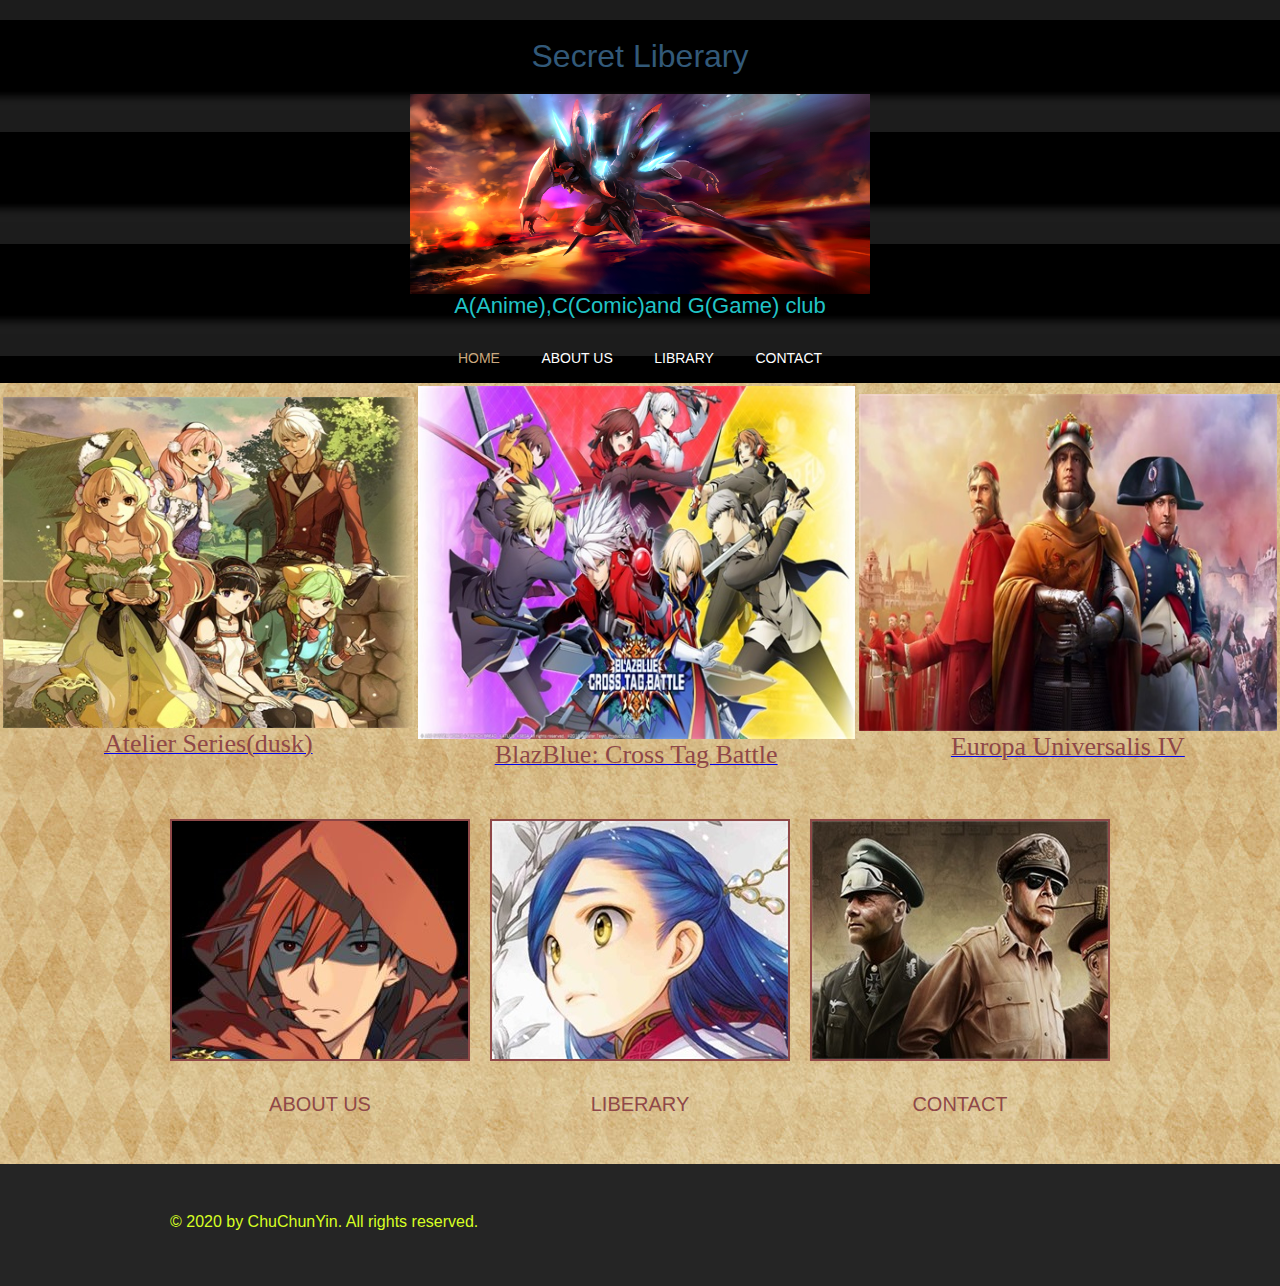
<file: index.html>
<!doctype html>
<!-- 
  Full Name  : ChuChunYin
  Student ID :190141109
  Class      :DSA1A
-->
<html>
<head>
	<meta charset="UTF-8">
	<title>ACG club of CCY</title>
	<link rel="stylesheet" type="text/css" href="css/style.css">
</head>
<body>
	<div id="header">
				  <tp>Secret Liberary</tp>
				<p>&nbsp; </p>
	  <p><a class="logo"><img src="images/logo.jpg" alt=""></a></p>
	  <p>A(Anime),C(Comic)and G(Game) club</p>
		<ul id="navigation">
			<li class="selected">
				<a href="index.html">Home</a>
		  </li>
			<li>
				<a href="about.html">about us</a>
			</li>
			<li>
				<a href="liberary.html">Library</a>
			</li>
			<li>
				<a href="contact.html">contact</a>
			</li>
	  </ul>
</div>
	<div id="body">
		<div id="featured">
		  <table width="100%" border="0" align="center">
		  <tbody>
		    <tr>
		      <td><a href="AtelierSeries.html"><img src="images/As.jpg" alt="" width="456" height="368" title="Atelier" ><span>Atelier Series(dusk)</span></a></td>
		      <td><a href="blazeblue.html"><img src="images/G(XAC).jpg" alt="" width="456" height="368" title="BlazrBlue"  ><span>BlazBlue: Cross Tag Battle</span></a></td>
		      <td><a href="EU.html"><img src="images/Gs.jpg" alt="" width="456" height="368" title="EU"  ><span>Europa Universalis IV</span></a></td>
	        </tr>
	      </tbody>
	  </table>
		</div>

		<p>&nbsp;</p>
		<ul>
			<li>
				<a href="about.html">
					<img src="images/aboutme.jpg" alt="">
					<span>ABOUT us</span>
				</a>
			</li>
			<li>
				<a href="liberary.html">
					<img src="images/liberary.jpg" alt="">
					<span>LIBERARY</span>
				</a>
			</li>
			<li>
				<a href="contact.html">
					<img src="images/contact.jpg" alt="">
					<span>CONTACT</span>
				</a>
			</li>
		</ul>
	</div>
	<div id="footer">
		<div>
			<p>&copy; 2020 by ChuChunYin. All rights reserved.</p>

		</div>
	</div>
</body>
</html>
</file>
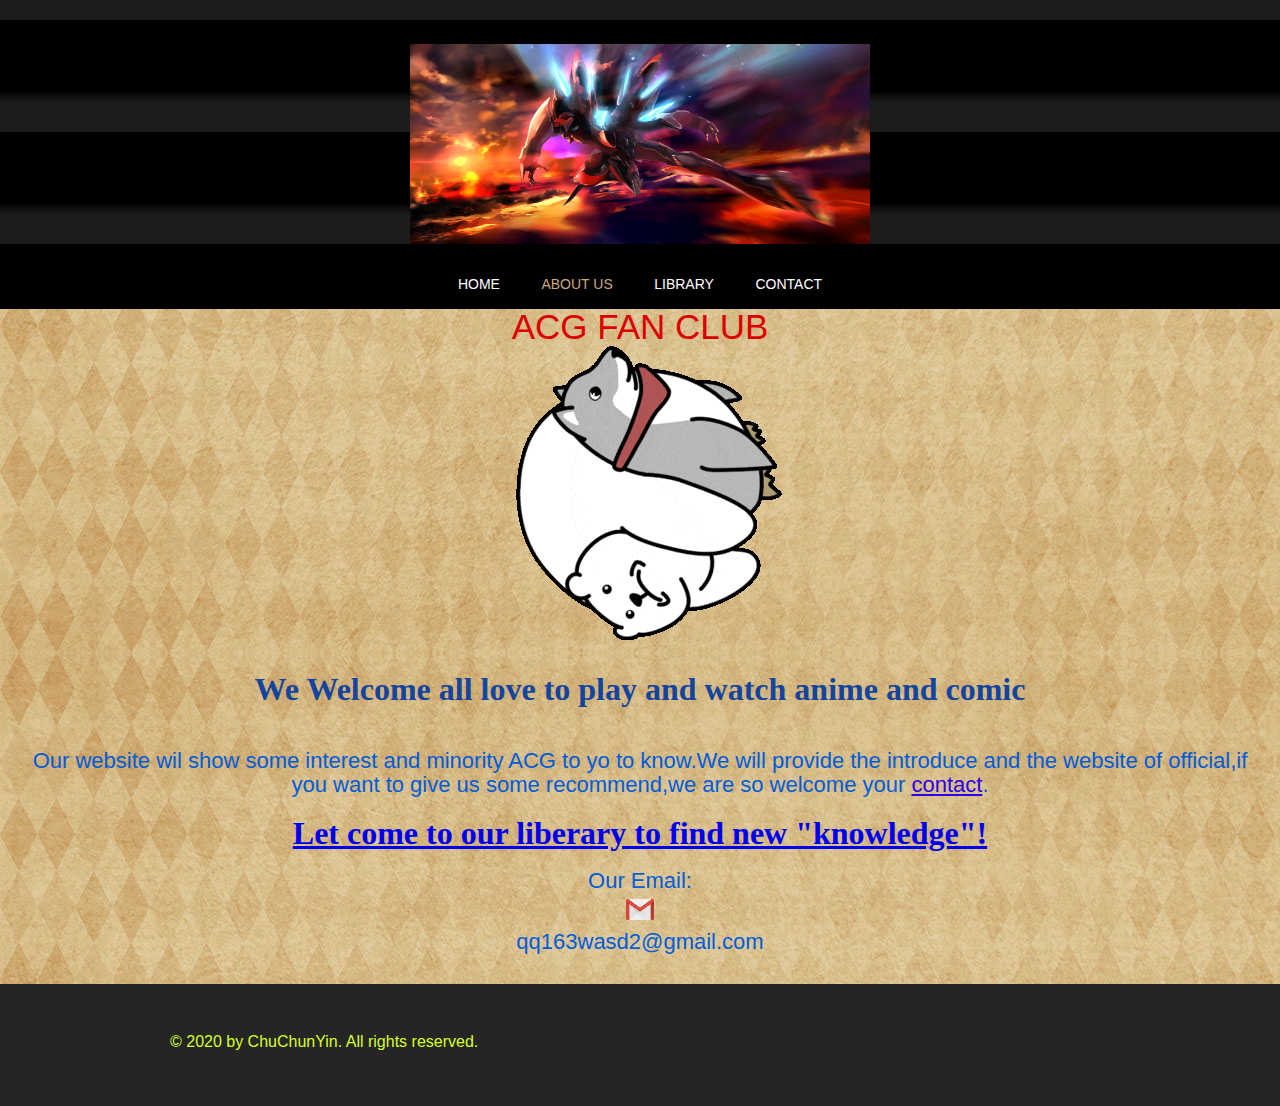
<file: about.html>
<!doctype html>
<!-- 
  Full Name  : ChuChunYin
  Student ID :190141109
  Class      :DSA1A
-->
<html>
<head>
	<meta charset="UTF-8">
	<meta name="viewport" content="width=device-width, initial-scale=1.0">
	<title>About - ChuChunYin</title>
	<link rel="stylesheet" type="text/css" href="css/style.css">
</head>
<body>
	<div id="header">
		<a href="index.html" class="logo">
			<img src="images/logo.jpg" alt="">
		</a>
		<ul id="navigation">
            <li>
				<a href="index.html">Home</a>
		    </li>
			<li class="selected">
				<a href="about.html">about us</a>
			</li>
			<li >
				<a href="liberary.html">Library</a>
			</li>
			<li>
				<a href="contact.html">contact</a>
			</li>
	  </ul>
	</div>
	<div id="body">
		<h1>ACG Fan club
		</h1><div>
			<img src="images/Funnyquin.gif" alt="">
			<div class="article">
			  <h3>We Welcome all love to play and watch anime and comic</h3>
			  <p>&nbsp;</p>
			  <p>&nbsp;</p>
				<p>
					Our website wil show some interest and minority ACG to yo to know.We will provide the introduce and the website of official,if you want to give us some recommend,we are so welcome your <a href="contact.html">contact</a>.</p>
				<p>&nbsp;</p>
				<h3><a href="liberary.html">Let come to our liberary to find new &quot;knowledge&quot;!</a><a href="liberary.html">				</a>			    </h3>
				<p>&nbsp;</p>
			  <p>Our Email:</p>
			  <p> <img src="images/Gmail-icon.png"  alt=""/> </p>
			  <p>qq163wasd2@gmail.com</p>
			</div>
		</div>
	</div>
	<div id="footer">
		<div>
			<p>&copy; 2020 by ChuChunYin. All rights reserved.</p>
		</div>
	</div>
</body>
</html>
</file>
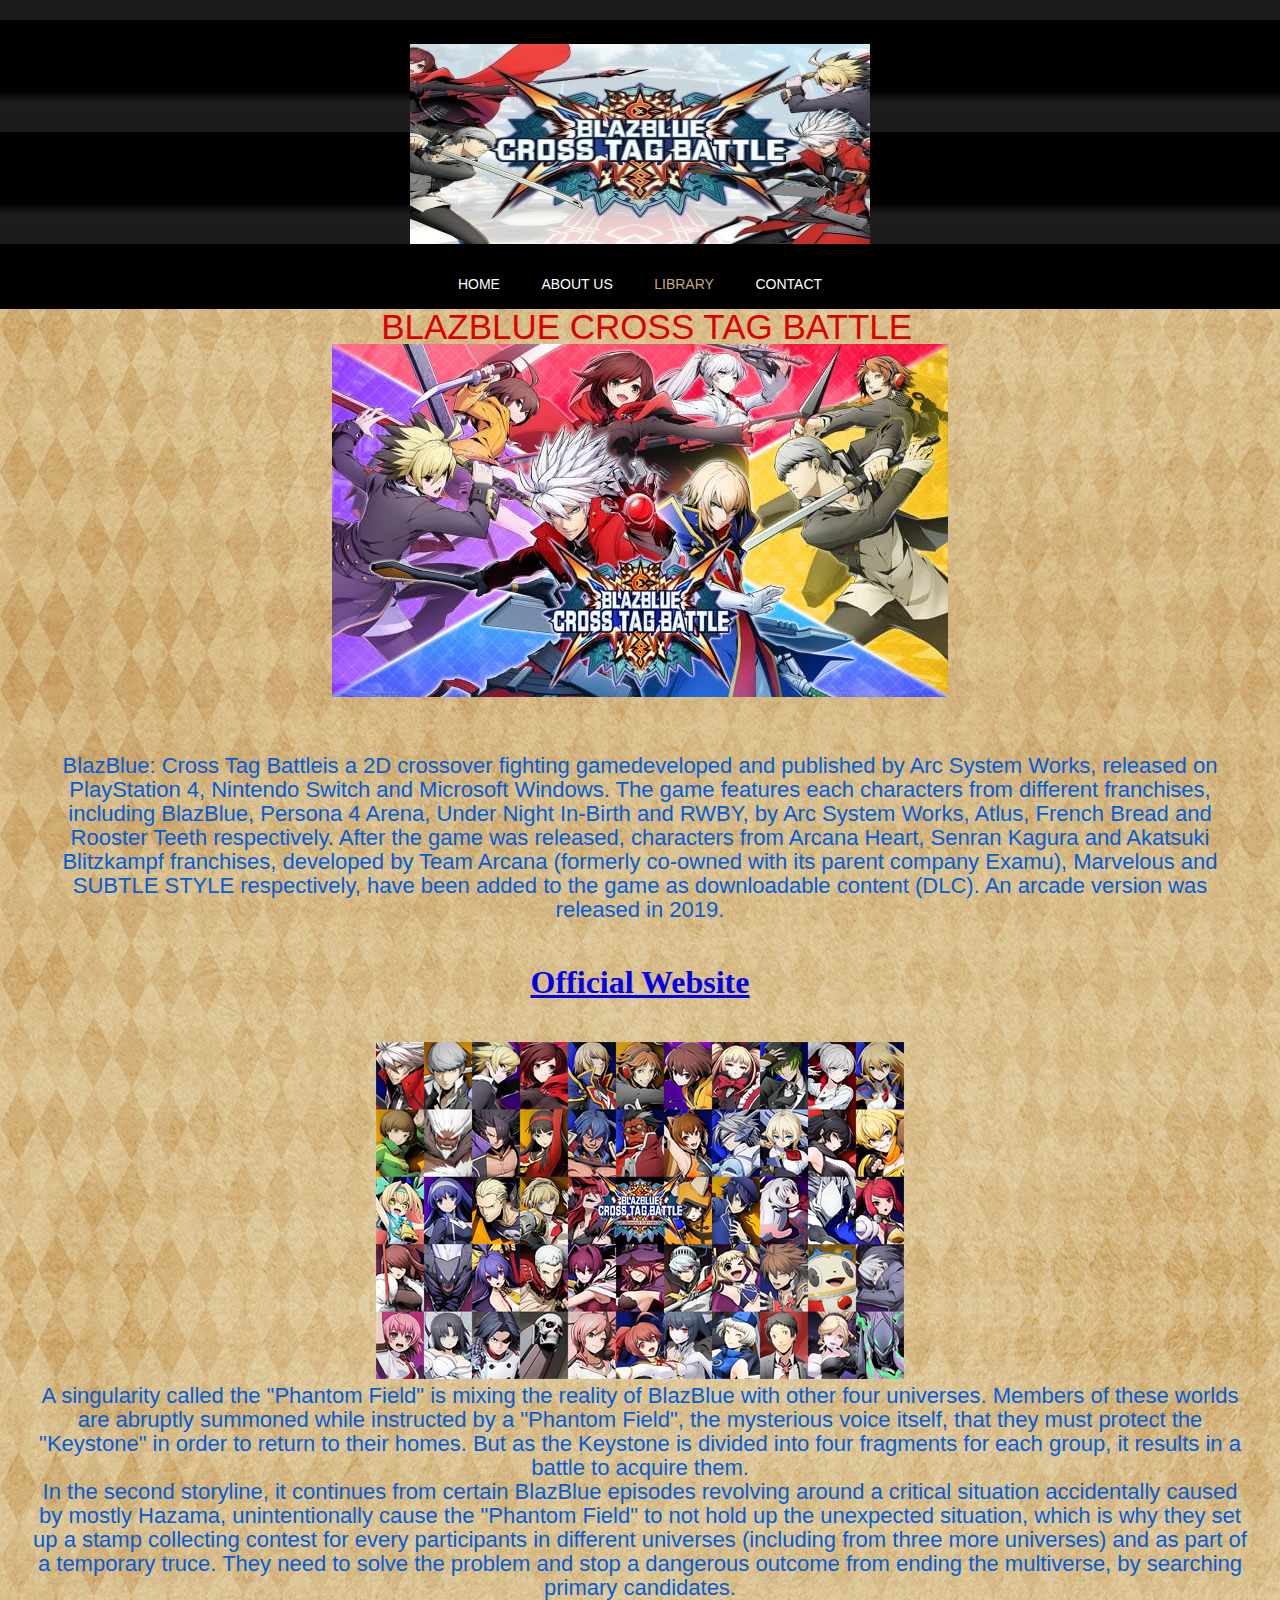
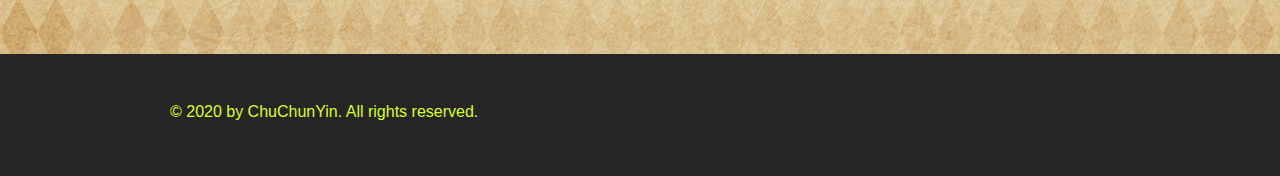
<file: blazeblue.html>
<!doctype html>
<!-- 
  Full Name  : ChuChunYin
  Student ID :190141109
  Class      :DSA1A
-->
<html>
<head>
	<meta charset="utf-8">
	<meta name="viewport" content="width=device-width, initial-scale=1.0">
	<title>Blaze Blues TAG - ACG Club</title>
	<link rel="stylesheet" type="text/css" href="css/style.css">
	<style type="text/css">
	body {

}
    </style>
</head>
<body>

	<div id="header">
		<a href="https://www.blazblue.jp/tag/" class="logo">
			<img src="images/BBTAG_LOGO.jpg" alt="">
		</a>
		<ul id="navigation">
            <li>
				<a href="index.html">Home</a>
		    </li>
			<li>
				<a href="about.html">about us</a>
			</li>
			<li class="selected">
				<a href="liberary.html">Library</a>
			</li>
			<li>
				<a href="contact.html">contact</a>
			</li>
	  </ul>
	</div>
	<div id="body">
		<h1>&nbsp;</h1>
		<h1><span>BLAZBLUE CROSS TAG BATTLE</span></h1>
		<div>
			<img src="images/BlazBlue-Cross-Tag-Battle-01.jpg" alt="">
			<div class="article">
				<p>&nbsp;
				</p>
				<p>BlazBlue: Cross Tag Battleis a 2D crossover fighting gamedeveloped and published by Arc System Works, released on PlayStation 4, Nintendo Switch and Microsoft Windows. The game features each characters from different franchises, including BlazBlue, Persona 4 Arena, Under Night In-Birth and RWBY, by Arc System Works, Atlus, French Bread and Rooster Teeth respectively. After the game was released, characters from Arcana Heart, Senran Kagura and Akatsuki Blitzkampf franchises, developed by Team Arcana (formerly co-owned with its parent company Examu), Marvelous and SUBTLE STYLE respectively, have been added to the game as downloadable content (DLC). An arcade version was released in 2019.</p>
				<p>&nbsp;</p>
			  <p>&nbsp;</p>
				<h3><a href="https://www.blazblue.jp/tag/">Official Website</a></h3>
				<p>&nbsp;</p>
				<p>&nbsp;</p>
				<p><img src="images/BTAG02.png" width="528" height="337" alt=""/></p>
			  <p>A singularity called the &quot;Phantom Field&quot; is mixing the reality of BlazBlue with other four universes. Members of these worlds are abruptly summoned while instructed by a &quot;Phantom Field&quot;, the mysterious voice itself, that they must protect the &quot;Keystone&quot; in order to return to their homes. But as the Keystone is divided into four fragments for each group, it results in a battle to acquire them.</p>
			  <p>In the second storyline, it continues from certain BlazBlue episodes revolving around a critical situation accidentally caused by mostly Hazama, unintentionally cause the &quot;Phantom Field&quot; to not hold up the unexpected situation, which is why they set up a stamp collecting contest for every participants in different universes (including from three more universes) and as part of a temporary truce. They need to solve the problem and stop a dangerous outcome from ending the multiverse, by searching primary candidates.			  </p>
			  <p>&nbsp;</p>
			</div>
		</div>
	</div>
	<div id="footer">
		<div>
			<p>&copy; 2020 by ChuChunYin. All rights reserved.</p>
	  </div>
</div>
</body>
</html>
</file>
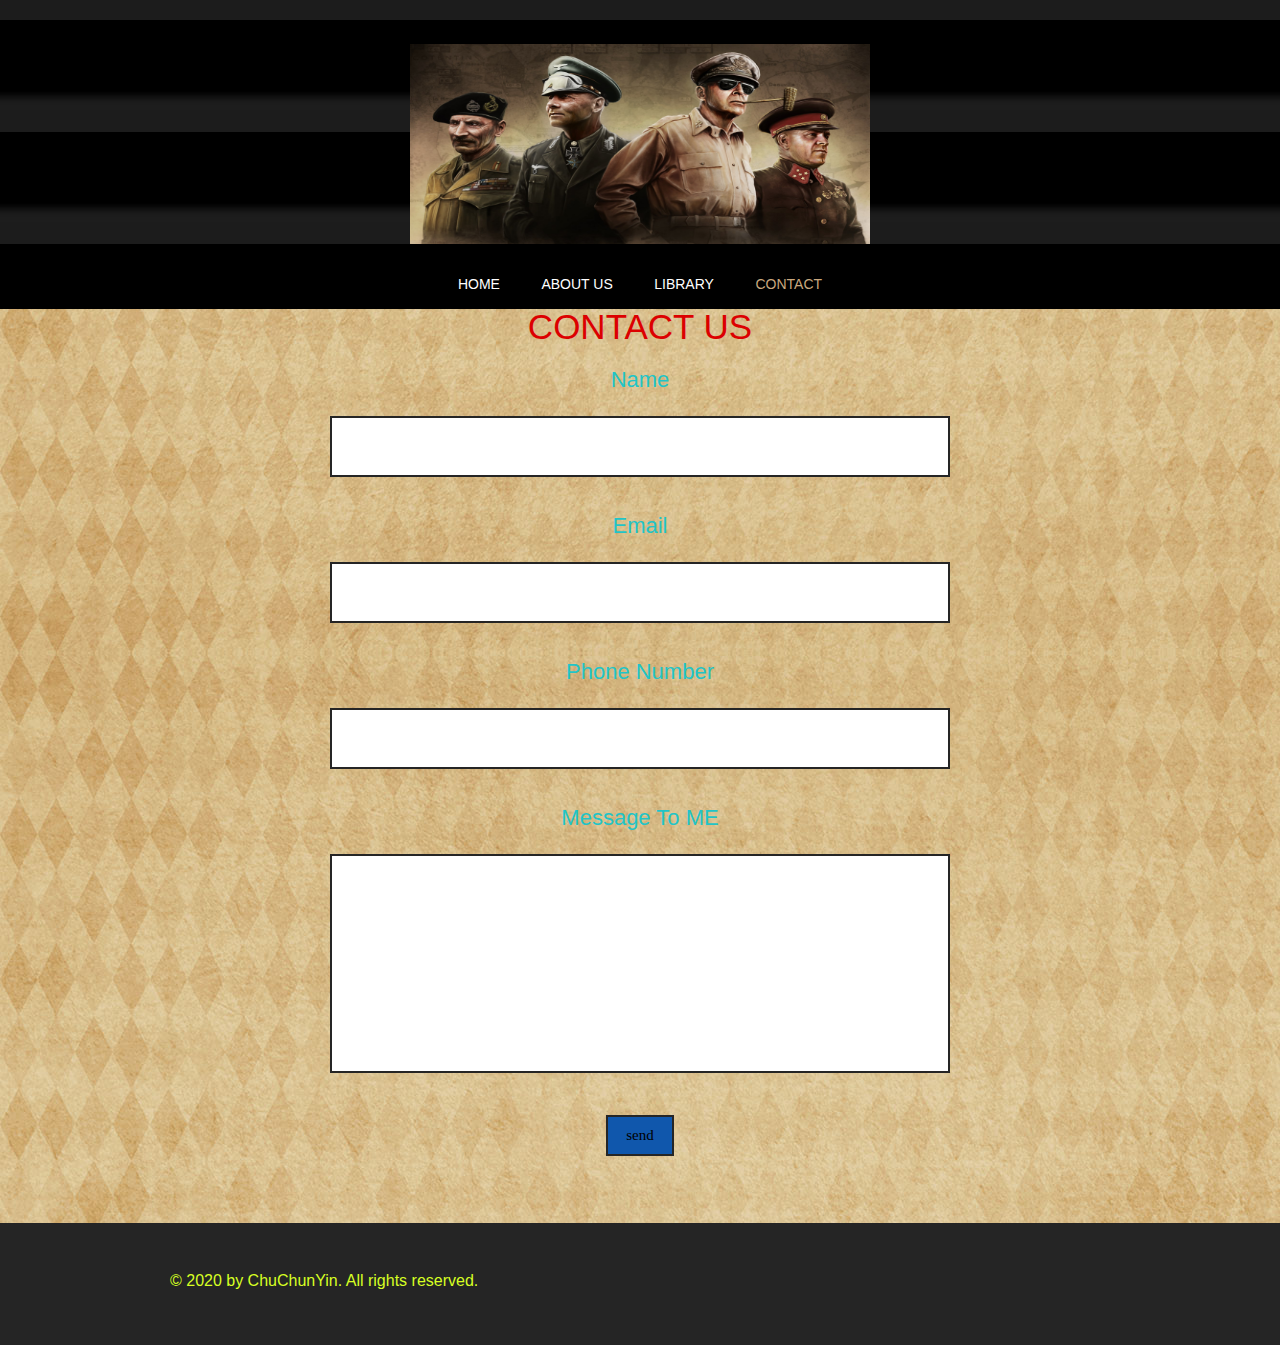
<file: contact.html>
<!doctype html>
<!-- 
  Full Name  : ChuChunYin
  Student ID :190141109
  Class      :DSA1A
-->
<html>
<head>
	<meta charset="UTF-8">
	<meta name="viewport" content="width=device-width, initial-scale=1.0">
	<title>Contact - ACG CLUB</title>
	<link rel="stylesheet" type="text/css" href="css/style.css" >
	<script type="text/javascript" src="js/check.js"></script>
</head>
<body>
	<div id="header">
		<a href="index.html" class="logo">
			<img src="images/ContactLogo.jpg" alt="">
		</a>
		<ul id="navigation">
			<li >
				<a href="index.html">Home</a>
		  </li>
			<li>
				<a href="about.html">about us</a>
			</li>
			<li>
				<a href="liberary.html">Library</a>
			</li>
			<li class="selected">
				<a href="contact.html">contact</a>
			</li>
	  </ul>
</div>
	<div id="body">
		<h1><span>CONTACT US</span></h1><form action="contact.html">
		  <p>Name	      </p>
		  <p>&nbsp;</p>
		  <p>
		    <input type="text" name="fname" id="fname" >
	      </p>
		  <p>Email</p>
		  <p>&nbsp;</p>
		  <p>
		    <input type="text" name="email" id="email" >
	      </p>
		  <p>Phone Number</p>
		  <p>&nbsp;</p>
		  <p>
		    <input type="text" name="phone" id="phone" >
	      </p>
		  <p>Message To ME</p>
		  <p>&nbsp;</p>
		  <p>
		    <textarea name="message" id="message"></textarea>
		    <input type="submit" name="send" id="send" value="send" onClick="checkvalue()">
	      </p>
		</form>
	</div>
	<div id="footer">
		<div>
			<p>&copy; 2020 by ChuChunYin. All rights reserved.</p>

	  </div>
	</div>
</body>
</html>
</file>
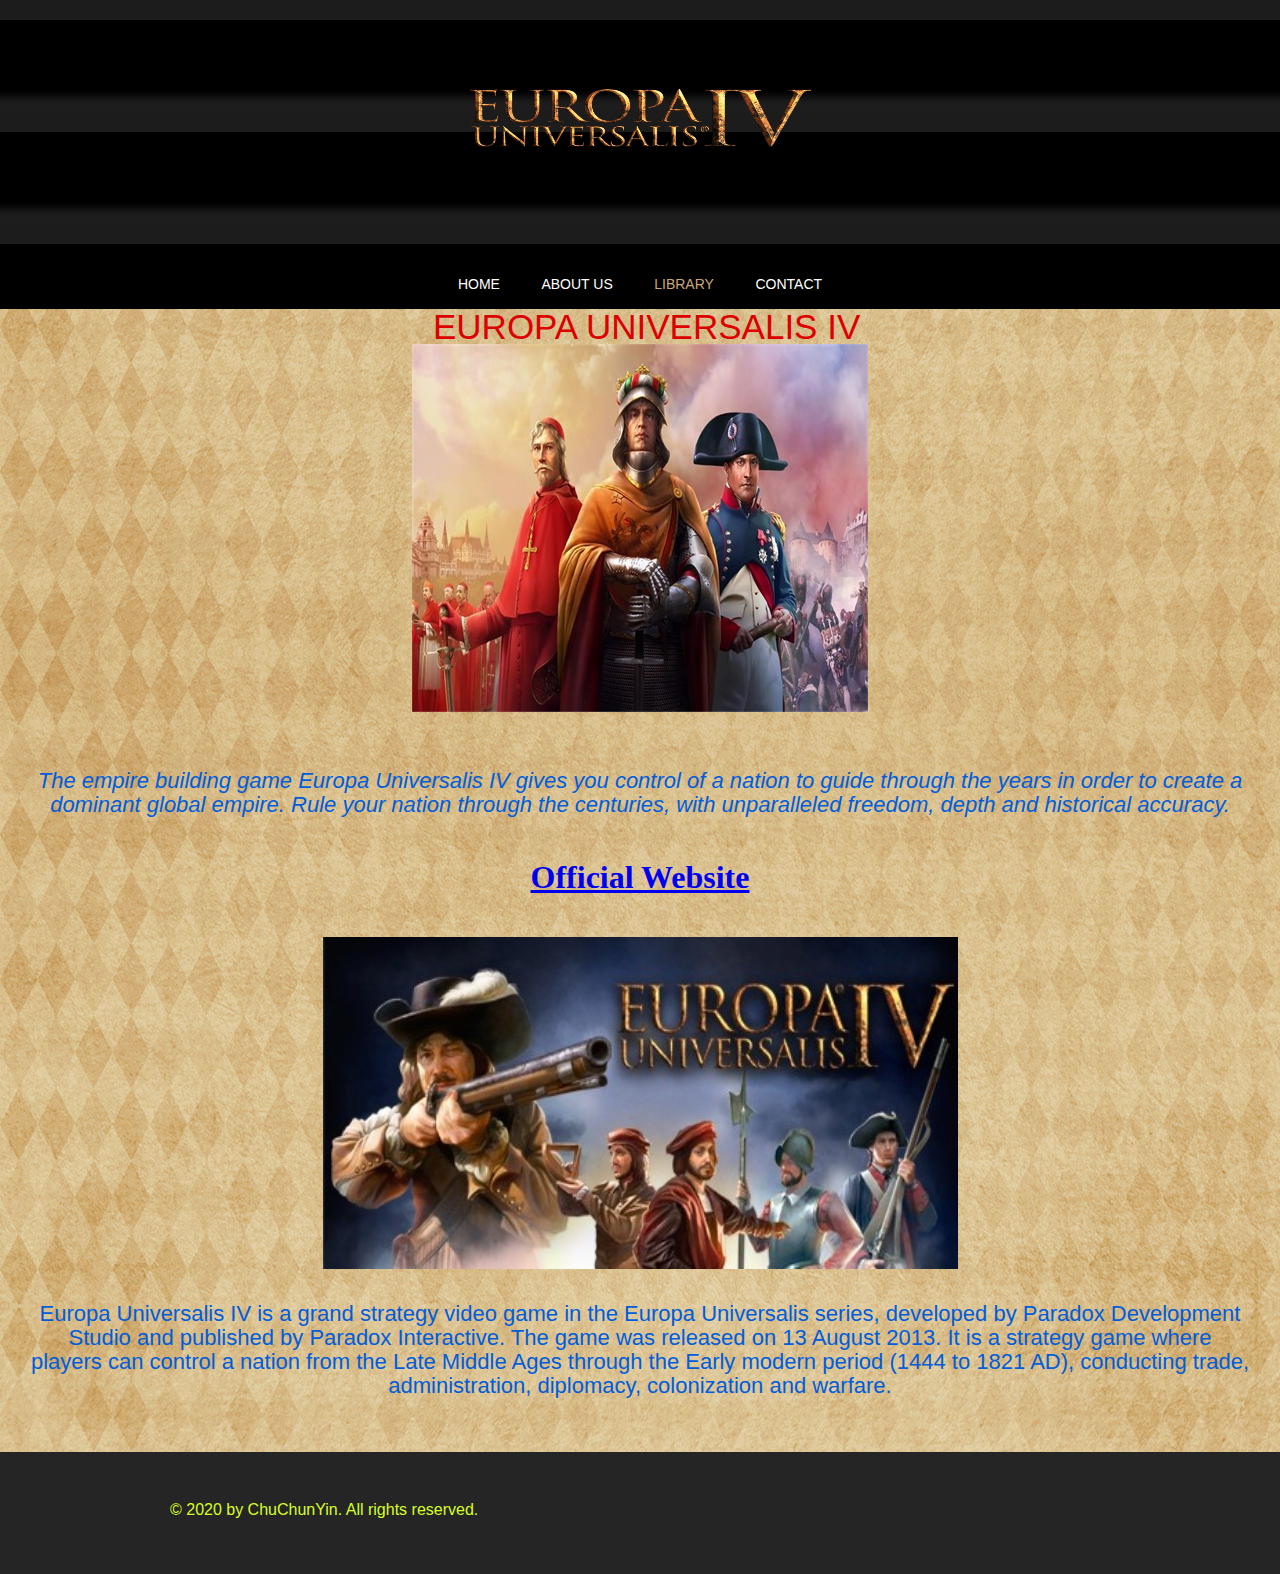
<file: EU.html>
<!doctype html>
<!-- 
  Full Name  : ChuChunYin
  Student ID :190141109
  Class      :DSA1A
-->
<html>
<head>
	<meta charset="utf-8">
	<meta name="viewport" content="width=device-width, initial-scale=1.0">
	<title>Atelier Series - ACG Club</title>
	<link rel="stylesheet" type="text/css" href="css/style.css">
	<script type="text/javascript" src="js/check.js" ></script>
	<style type="text/css">
	body {

}
    </style>
</head>
<body>

	<div id="header">
		<a href="https://www.paradoxplaza.com/europa-universalis-all/" class="logo">
			<img src="images/EU4logo.png" alt="">
		</a>
		<ul id="navigation">
            <li>
				<a href="index.html">Home</a>
	      </li>
			<li>
				<a href="about.html">about us</a>
			</li>
			<li class="selected">
				<a href="liberary.html">Library</a>
			</li>
			<li>
				<a href="contact.html">contact</a>
			</li>
	  </ul>
</div>
	<div id="body">
		<h1>&nbsp;</h1>
		<h1><span>Europa Universalis IV</span>
		</h1><div>
			<img src="images/Gs.jpg" alt="">
			<div class="article">
				<p>&nbsp;
				</p>
				<p><em>The empire building game Europa Universalis IV gives you control of a nation to guide through the years in order to create a dominant global empire. Rule your nation through the centuries, with unparalleled freedom, depth and historical accuracy.</em></p>
				<p>&nbsp;</p>
			  <p>&nbsp;</p>
				<h3><a href="https://www.paradoxplaza.com/europa-universalis-all/">Official Website</a></h3>
			  <p>&nbsp;</p>
				<p>&nbsp;</p>
				<h2><img src="images/EU402jpg.jpg" width="635" height="332" alt=""/></h2>
				<p>Europa Universalis IV is a grand strategy video game in the Europa Universalis series, developed by Paradox Development Studio and published by Paradox Interactive. The game was released on 13 August 2013. It is a strategy game where players can control a nation from the Late Middle Ages through the Early modern period (1444 to 1821 AD), conducting trade, administration, diplomacy, colonization and warfare.</p>
				<p>&nbsp;</p>
			</div>
		</div>
	</div>
	<div id="footer">
		<div>
			<p>&copy; 2020 by ChuChunYin. All rights reserved.</p>
	  </div>
</div>
</body>
</html>
</file>
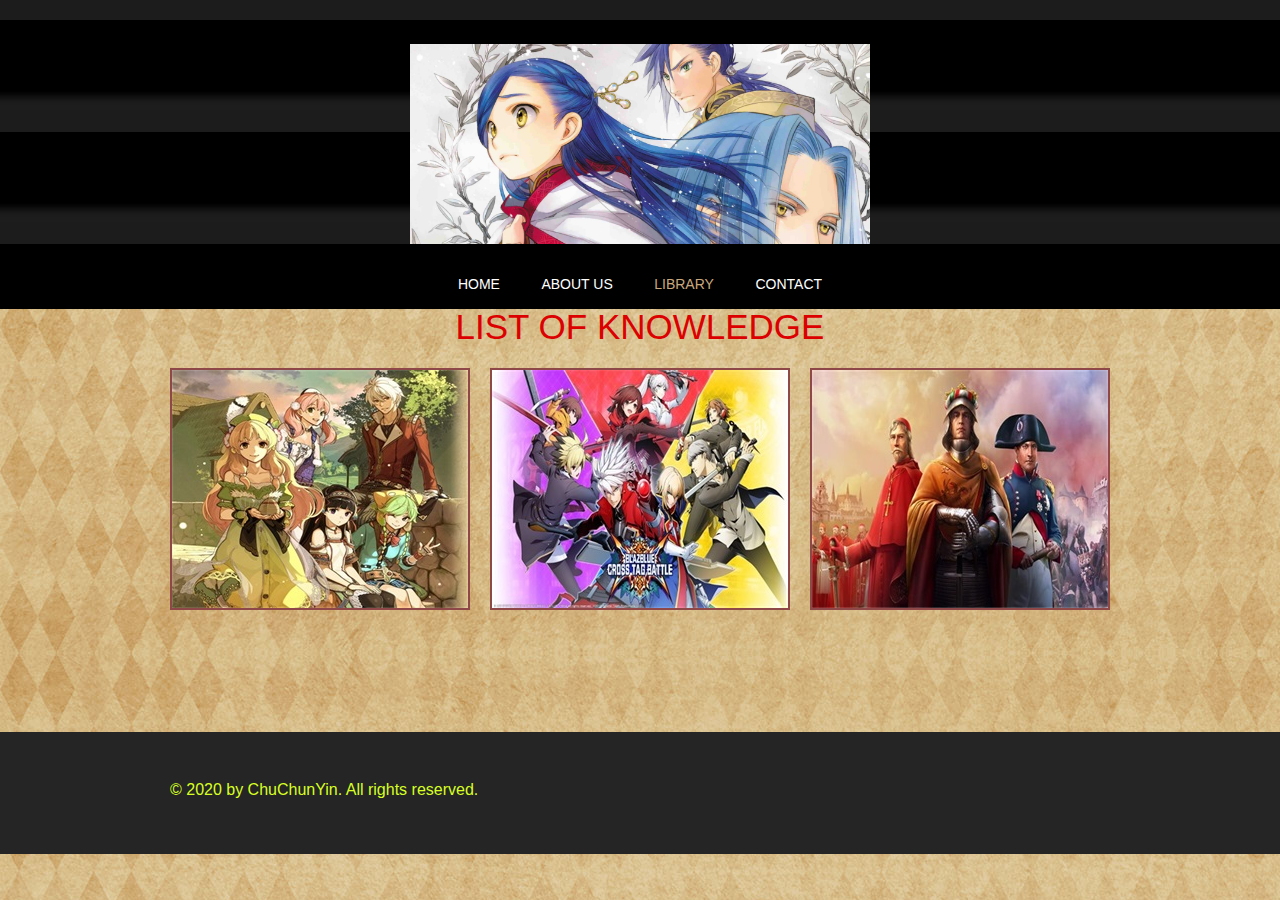
<file: liberary.html>
<!doctype html>
<!-- 
  Full Name  : ChuChunYin
  Student ID :190141109
  Class      :DSA1A
-->
<html>
<head>
	<meta charset="UTF-8">
	<meta name="viewport" content="width=device-width, initial-scale=1.0">
	<title>Gallery - Mustache Enthusiast</title>
	<link rel="stylesheet" type="text/css" href="css/style.css">
</head>
<body>
	<div id="header">
		<a href="index.html" class="logo">
			<img src="images/LiberaryLogo.jpg" alt="">
		</a>
		<ul id="navigation">
            <li>
				<a href="index.html">Home</a>
		    </li>
			<li>
				<a href="about.html">about us</a>
			</li>
			<li class="selected">
				<a href="liberary.html">Library</a>
			</li>
			<li>
				<a href="contact.html">contact</a>
			</li>
	  </ul>
	</div>
	<div id="body">
		<h1><span>LIST OF KNOWLEDGE</span>
		</h1><ul class="gallery">
			<li>
				<a href="AtelierSeries.html">
					<img src="images/Ass.jpg" alt="">
				</a>
			</li>
			<li>
				<a href="blazeblue.html">
					<img src="images/G(XACC).jpg" alt="">
				</a>
			</li>
			<li>
				<a href="EU.html">
					<img src="images/Gss.jpg" alt="">
				</a>
			</li>

		</ul>
		<p>&nbsp;</p>
		<p>&nbsp;</p>
		<p>&nbsp;</p>
	</div>
	<div id="footer">
		<div>
			<p>&copy; 2020 by ChuChunYin. All rights reserved.</p>
		</div>
	</div>
</body>
</html>
</file>
<file: css/style.css>
/* 
  Full Name  : ChuChunYin
  Student ID :190141109
  Class      :DSA1A
*/
body {
	background: #fff;
	font-size: 14px;
	font-weight: normal;
	line-height: 1;
	margin: 0;
	min-width: 960px;
	padding: 0;
	background: url("../images/bg.jpg");
}
p {
	color: #21C4C7;
	line-height: 24px;
	font-family: "Arial Black", Gadget, sans-serif;
	font-size: 22px;
	font-weight: normal;
	margin: 0;
	padding: 0;
}
tp {
	color: #325979;
	line-height: 24px;
	font-family: "Arial Black", Gadget, sans-serif;
	font-size: 32px;
	font-weight: normal;
	margin: 0;
	padding: 0;
}
p a {
	color: #2E00EC;
	text-decoration: underline;
}
p a:hover {
	color: #898989;
}
#header {
	margin: 0 auto;
	padding: 44px 0 0;
	text-align: center;
	background: url(../images/bg_header.jpg);
}
#header a.logo {
	display: block;
	margin: 0 auto;

}
#header a.logo img {
	border: 0;
	display: block;
	margin: 0 auto;
	padding: 0;
	height: 200px;
	width:  460px;
}
#header ul {
	margin: 0;
	padding: 33px 0 15px;
}
#header ul li {
	display: inline;
	list-style: none;
	margin: 0;
	padding: 0 19px;
}
#header ul li a {
	color: white;
	display: inline-block;
	font-family: "Arial Black", Gadget, sans-serif;
	font-size: 14px;
	font-weight: normal;
	margin: 0;
	padding: 0 0 3px;
	text-decoration: none;
	text-transform: uppercase;
}
#header ul li a:hover, #header ul li.selected a {
	color: #caa87e;
}
#body {
	margin: 0;
	padding: 0 0 30px;
	text-align: center;
}
#body h1 {
	color: #DC0000;
	display: inline;
	font-family: "Arial";
	font-size: 35px;
	font-weight: normal;
	margin: 0;
	padding: 0;
	text-transform: uppercase;
}
#body > div {
	margin: 0 auto;
	padding: 0;
}
#body > div .article {
	margin: 0 auto;
	padding: 30px 30px 0;
	width: auto;
}
#body > div .article p{
color: #005DDB;
font-family: "Arial";
 font-size: 22px;
}
#body > div .article h2 {
	font-family: "Arial Black", Gadget, sans-serif;
	font-size: 20px;
	font-weight: normal;
	margin: 0 0 30px;
}
#body > div .article h3 {
	color: #13459F;
	font-size: 32px;
	line-height: 24px;
	margin: 0;
	padding: 0;
}
#body div ul {
	margin: 0;
	padding: 24px 10px 0;
	width: 940px;
}
#body div ul li {
	border: 2px solid;
	display: block;
	list-style: none;
	margin: 0 0 13px;
	overflow: hidden;
	padding: 0;
}
#body div ul li img {
	border: 0;
	display: block;
	margin: 0;
	padding: 0;
	opacity: 0.8;
	transition: 0.5s ease-in-out;
}
#body div ul li div {
	float: left;
	margin: 0;
	padding: 63px 0 20px;
	width: 558px;
}
#body div ul li div h3 {
	color: #252525;
	font-family: "Arial Black", Gadget, sans-serif;
	font-size: 25px;
	font-weight: normal;
	margin: 0;
	padding: 0;
	text-transform: uppercase;
}
#body div ul li div p {
	padding: 30px 30px 18px;
}
#body #featured {
	padding: 0 0 0 0;
}
#body #featured table tbody tr td a span{ 	
	color: rgba(143,72,72,1.00);
	font-size: 26px;
    text-align: center;
}
#body #featured table tbody tr td a img{ 	
	opacity: 1; 
    width:100%;
    height:100%;
}
#body #featured table tbody tr td a:hover img{
	opacity: 0.8;/*transparency higher*/
}
#body > ul {
	margin: 0 auto;
	overflow: hidden;
	padding: 24px 0 0;
	width: 960px;
}
#body > ul li {
	display: block;
	float: left;
	margin: 0 10px 20px;
	padding: 0;
	width: 300px;
}
#body > ul li a {
	color: rgba(143,72,72,1.00);
	display: block;
	font-family: "Arial Black", Gadget, sans-serif;
	font-size: 20px;
	font-weight: normal;
	margin: 0;
	padding: 0;
	text-align: center;
	text-decoration: none;
	text-transform: uppercase;
}
#body > ul li a img {
	border: 2px solid;
	display: block;
	margin: 0;
	padding: 0;
	opacity: 1;
}
#body > ul li a:hover img {
	opacity: 0.8;
}
#body > ul li a span {
	display: block;
	margin: 0;
	padding: 33px 0 0;
}
#body form {
	margin: 0 auto;
	padding: 24px 0 0;
	width: 620px;
}
#body form input, #body form textarea {
	border: 2px solid #252525;
	color: #252525;
	font-family: Arial, Helvetica, sans-serif;
	font-size: 15px;
	font-weight: normal;
	margin: 0 0 37px;
	padding: 20px 10px;
	text-align: center;
	width: 596px;
}
#body form textarea {
	height: 175px;
	overflow: auto;
	resize: none;
}
#body form #send {
	background: #1057AC;
	color: #000000;
	font-family: "Arial Black";
	font-size: 15px;
	font-weight: normal;
	display: inline-block;
	padding: 10px 18px;
	width: auto;
}
#body form #send:hover {
	background: #fff;
	color: #252525;
	cursor: pointer;
}
#footer {
	background: #252525;
	margin: 0;
	padding: 36px 0 42px;
}
#footer div {
	margin: 0 auto;
	overflow: hidden;
	padding: 0;
	width: 960px;
}
#footer div p {
	color: #D7FF23;
	float: left;
	font-size: 16px;
	line-height: 44px;
	margin: 0 0 0 10px;
	padding: 0;
}
#footer div ul {
	display: block;
	float: right;
	margin: 0;
	overflow: hidden;
	padding: 0;
	width: 256px;
}
#footer div ul li {
	display: block;
	float: left;
	list-style: none;
	margin: 0 10px;
	padding: 0;
	width: 44px;
}
</file>
